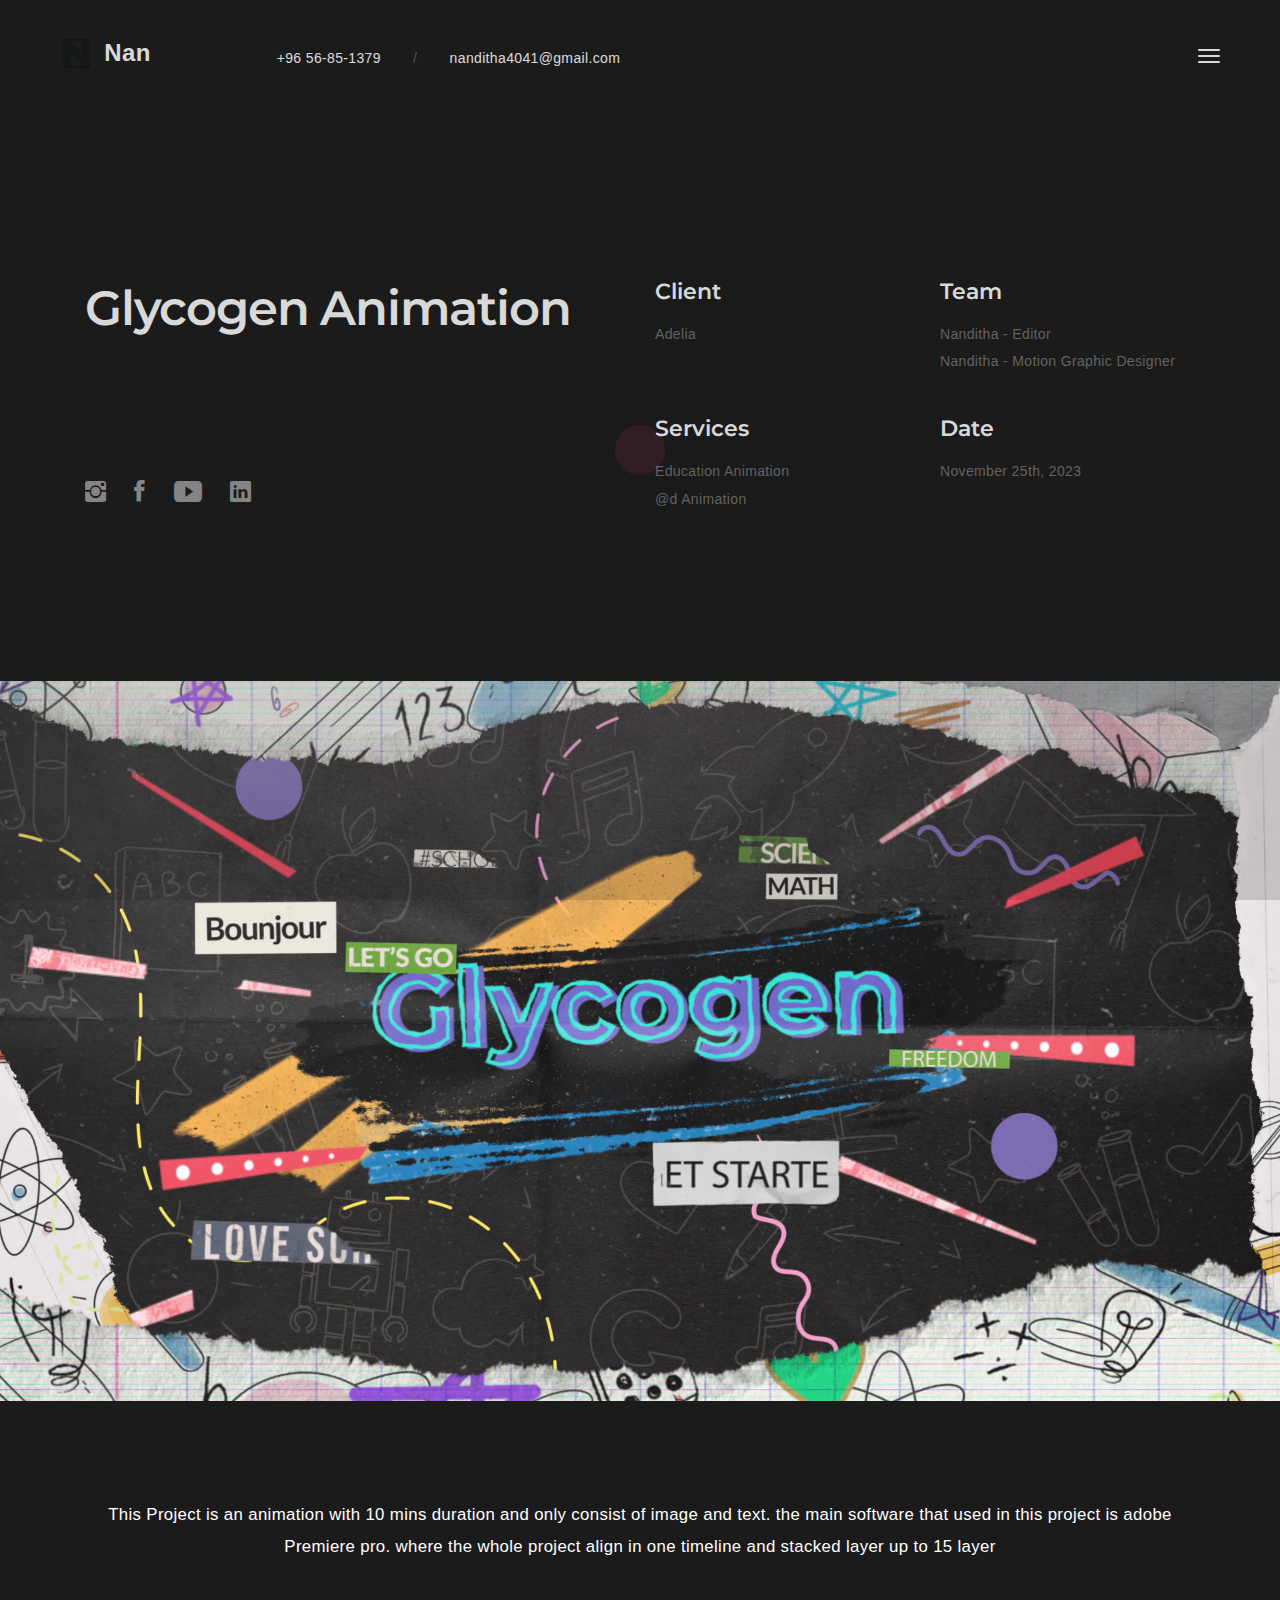
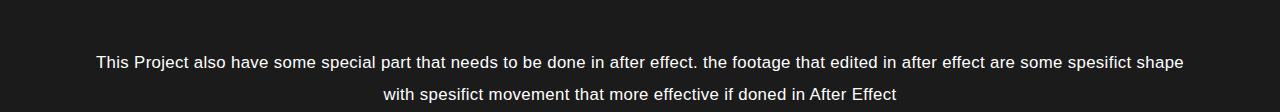
<file: Glycogen.html>
<!DOCTYPE HTML>
<html lang="en">
<head>
<meta charset="utf-8">
<meta name="viewport" content="width=device-width, initial-scale=1">
<meta name="description" content="">
<meta name="author" content="">

<!-- Favicons -->
<link rel="shortcut icon" href="favicon.png">
<link rel="apple-touch-icon" href="apple-touch-icon.png">
<link rel="apple-touch-icon" sizes="72x72" href="apple-touch-icon-72x72.png">
<link rel="apple-touch-icon" sizes="114x114" href="apple-touch-icon-114x114.png">

<title>Nan's Personal Website</title> 

<!-- Styles -->
<link href="https://fonts.googleapis.com/css?family=Montserrat:300,400,500,600,700&display=swap" rel="stylesheet">
<link href="https://fonts.googleapis.com/css?family=Libre+Baskerville:400i&display=swap" rel="stylesheet">
<link href="css/style.css" rel="stylesheet" media="screen">
</head>
<body>
  <div class="animsition">  
    <div class="loader"><div class="spinner"><div class="double-bounce1"></div><div class="double-bounce2"></div></div></div>

    <!-- Content CLick Capture-->

    <div class="click-capture"></div>

    <!-- Sidebar Menu-->

    <div class="menu"> 
      <span class="close-menu icon-cross2 right-boxed"></span>
      <ul class="menu-list right-boxed">
        <li  data-menuanchor="page1">
          <a  href="index.html#page1">Home</a>
        </li>
        <li  data-menuanchor="page2">
          <a href="index.html#page2">Specialization</a>
        </li>
        <li  data-menuanchor="page3">
          <a href="index.html#page3">Resume</a>
        </li>
        <li  data-menuanchor="page4">
          <a href="index.html#page4">About</a>
        </li>
        <li  data-menuanchor="page5">
          <a href="index.html#page5">Projects</a>
        </li>
        <li  data-menuanchor="page7">
          <a href="index.html#page7">Testimonials</a>
        </li>
        <li  data-menuanchor="page8">
          <a href="index.html#page8">Contact</a>
        </li>
      </ul>
      <div class="menu-footer right-boxed">
        <div class="social-list">
          <a href="" class="icon ion-social-twitter"></a>
          <a href="" class="icon ion-social-facebook"></a>
          <a href="" class="icon ion-social-googleplus"></a>
          <a href="" class="icon ion-social-linkedin"></a>
          <a href="" class="icon ion-social-dribbble-outline"></a>
        </div>
        <div class="copy">© Nan 2024. All Rights Reseverd</div>
      </div>
    </div>

    <!-- Navbar -->

    <header class="navbar boxed">
      <div class="navbar-bg"></div>
      <a class="brand" href="#">
        <img class="brand-img" alt="" src="images/brand.png">
        <div class="brand-info">
          <div class="brand-name">Nan</div>
        </div>
      </a>

      <button type="button" class="navbar-toggle" data-toggle="collapse" data-target="#navbar-collapse" aria-expanded="false">
        <span class="icon-bar"></span>
        <span class="icon-bar"></span>
        <span class="icon-bar"></span>
      </button>
      
      <div class="contacts d-none d-md-block">
        <div class="contact-item">
          +96 56-85-1379
        </div>
        <div class="contact-item spacer">
          /
        </div>
        <div class="contact-item">
          <a href="mailto:nanditha4041@gmail.com">nanditha4041@gmail.com</a>
        </div>
      </div>
    </header>

    <div class="content">
      <div class="container">
        <div class="row row-project">
          <div class="col-project-name col-md-6  mt-5 mb-5 mb-md-0">
            <h1>Glycogen Animation</h1>
            <div class="social-list social-list-detail">
              <a href="https://www.instagram.com/nanditha.nn/" class="icon ion-social-instagram"></a>
              <a href="https://web.facebook.com/nanditha.n.3" class="icon ion-social-facebook"></a>
              <a href="https://www.youtube.com/channel/UC-vciUAJy2_BLOok4n6LGxQ" class="icon ion-social-youtube"></a>
              <a href="https://www.linkedin.com/feed/?trk=guest_homepage-basic_google-one-tap-submit" class="icon ion-social-linkedin"></a>
            </div>
          </div>
          <div class="col-project-info col-md-6">
            <div class="row">
              <div class="col-md-6 mt-5">
                <h5>Client</h5>
                <p>Adelia</p>
              </div>
              <div class="col-md-6 mt-5">
                <h5>Team</h5>
                <p>Nanditha - Editor<br>
                   Nanditha - Motion Graphic Designer
                </p>
              </div>
              <div class="col-md-6 mt-5">
                <h5>Services</h5>
                <p>Education Animation<br>@d Animation</p>
              </div>
              <div class="col-md-6 mt-5">
                <h5>Date</h5>
                <p>November 25th, 2023</p>
              </div>
            </div>
          </div>
        </div>
      </div>
      <img alt="" class="image-holder wow fadeIn" src="images/bg/gly1.png">
      <div class="container">
        <p class="project-detail-text text-center">This Project is an animation with 10 mins duration and only consist of image and text. the main software that used in this project is adobe Premiere pro. where the whole project align in one timeline and stacked layer up to 15 layer </a>
        </p>
        <img alt="" class="image-holder wow fadeInLeft" src="images/bg/gly2.png">
        <img alt="" class="image-holder wow fadeInRight" src="images/bg/gly3.png">
        <p class="project-detail-text text-center">This Project also have some special part that needs to be done in after effect. the footage that edited in after effect are some spesifict shape with spesifict movement that more effective if doned in After Effect
        </p>
       </div>
      </div>
    </div>


<!-- jQuery -->

<script src="js/jquery.min.js"></script>
<script src="js/wow.min.js"></script>
<script src="js/jquery.magnific-popup.min.js"></script>
<script src="js/smoothscroll.js"></script>
<script src="js/animsition.js"></script>

<!-- Scripts -->
<script src="js/scripts.js"></script> 
</body>
</html>
</file>
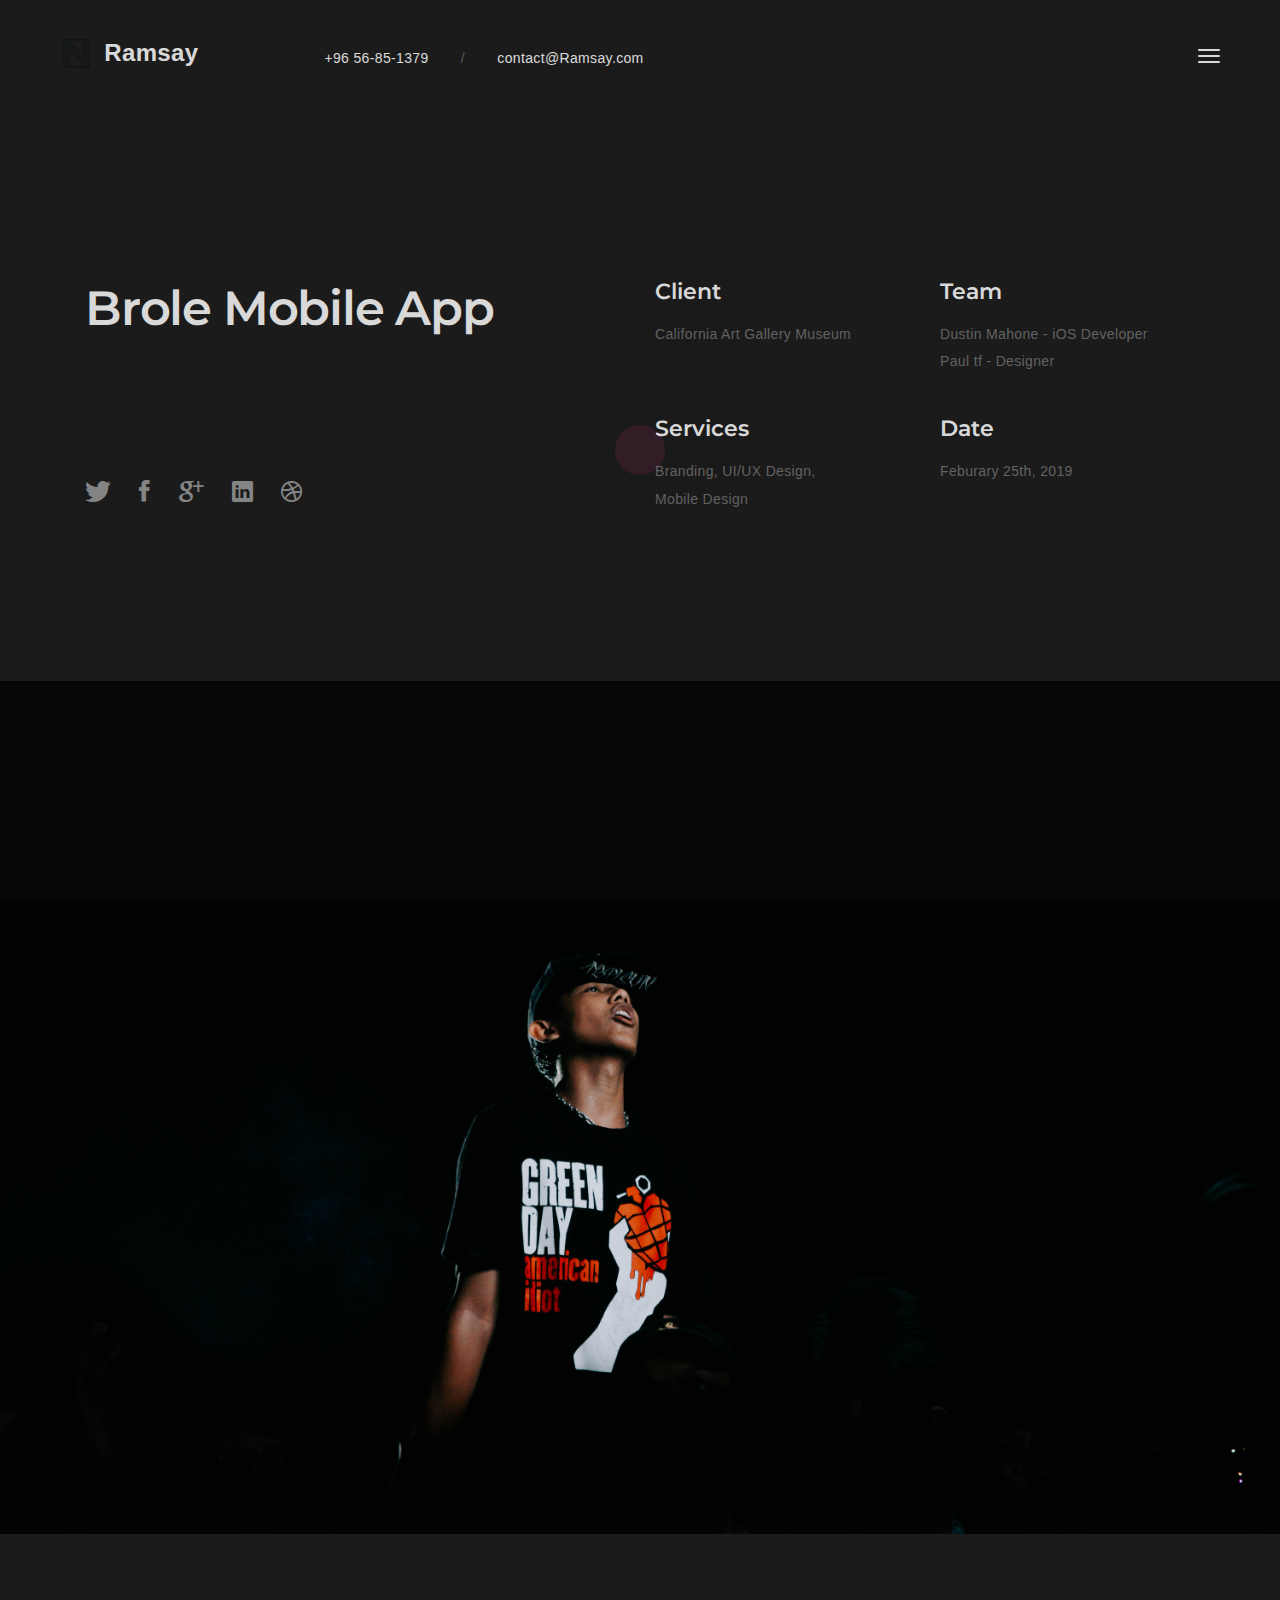
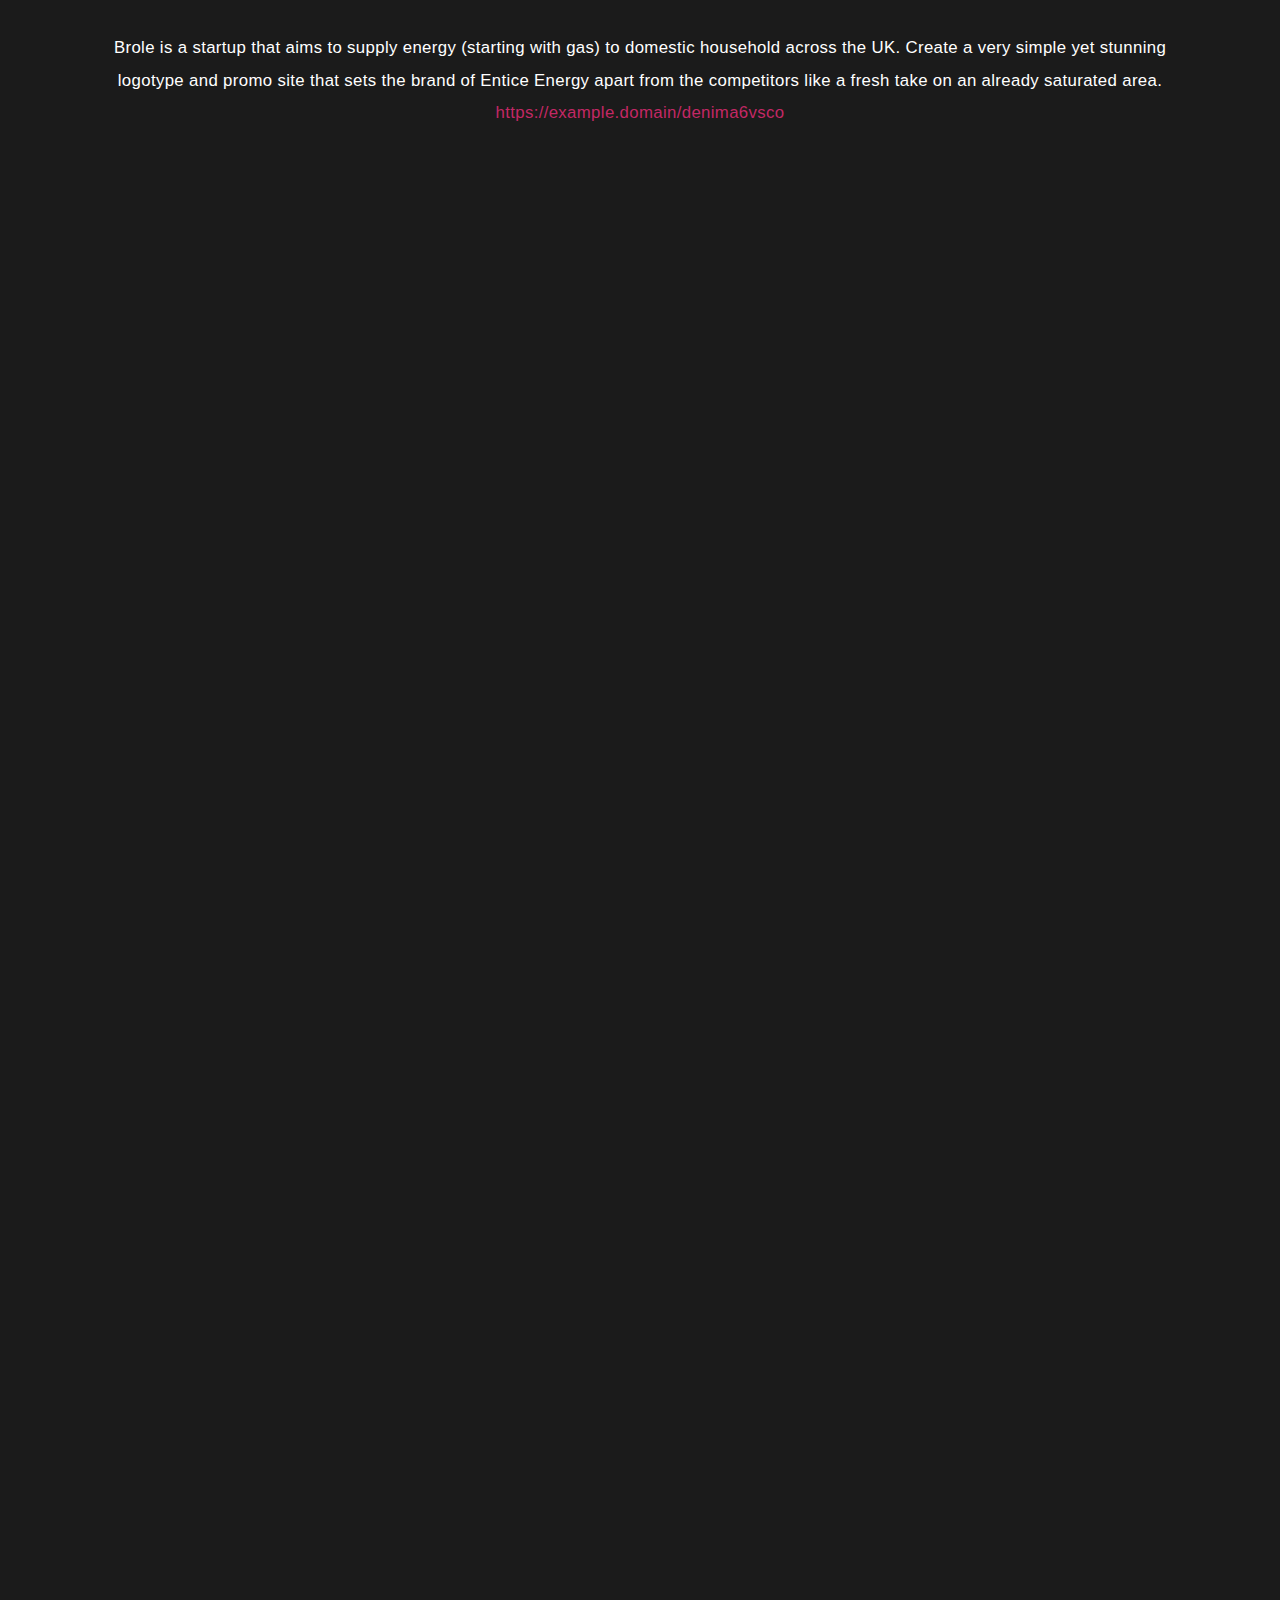
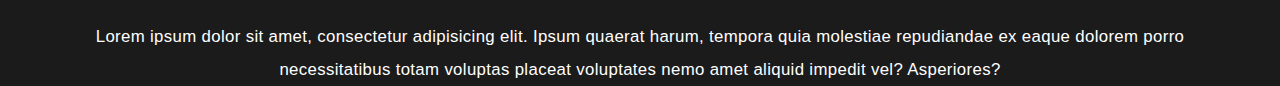
<file: Hunting.html>
<!DOCTYPE HTML>
<html lang="en">
<head>
<meta charset="utf-8">
<meta name="viewport" content="width=device-width, initial-scale=1">
<meta name="description" content="">
<meta name="author" content="">

<!-- Favicons -->
<link rel="shortcut icon" href="favicon.png">
<link rel="apple-touch-icon" href="apple-touch-icon.png">
<link rel="apple-touch-icon" sizes="72x72" href="apple-touch-icon-72x72.png">
<link rel="apple-touch-icon" sizes="114x114" href="apple-touch-icon-114x114.png">

<title>Ramsay - One page HTML Template</title> 

<!-- Styles -->
<link href="https://fonts.googleapis.com/css?family=Montserrat:300,400,500,600,700&display=swap" rel="stylesheet">
<link href="https://fonts.googleapis.com/css?family=Libre+Baskerville:400i&display=swap" rel="stylesheet">
<link href="css/style.css" rel="stylesheet" media="screen">
</head>
<body>
  <div class="animsition">  
    <div class="loader"><div class="spinner"><div class="double-bounce1"></div><div class="double-bounce2"></div></div></div>

    <!-- Content CLick Capture-->

    <div class="click-capture"></div>

    <!-- Sidebar Menu-->

    <div class="menu"> 
      <span class="close-menu icon-cross2 right-boxed"></span>
      <ul class="menu-list right-boxed">
        <li  data-menuanchor="page1">
          <a  href="index.html#page1">Home</a>
        </li>
        <li  data-menuanchor="page2">
          <a href="index.html#page2">Specialization</a>
        </li>
        <li  data-menuanchor="page3">
          <a href="index.html#page3">Resume</a>
        </li>
        <li  data-menuanchor="page4">
          <a href="index.html#page4">About</a>
        </li>
        <li  data-menuanchor="page5">
          <a href="index.html#page5">Projects</a>
        </li>
        <li  data-menuanchor="page7">
          <a href="index.html#page7">Testimonials</a>
        </li>
        <li  data-menuanchor="page8">
          <a href="index.html#page8">Contact</a>
        </li>
      </ul>
      <div class="menu-footer right-boxed">
        <div class="social-list">
          <a href="" class="icon ion-social-twitter"></a>
          <a href="" class="icon ion-social-facebook"></a>
          <a href="" class="icon ion-social-googleplus"></a>
          <a href="" class="icon ion-social-linkedin"></a>
          <a href="" class="icon ion-social-dribbble-outline"></a>
        </div>
        <div class="copy">© Ramsay 2019. All Rights Reseverd<br> Design by LoganCee</div>
      </div>
    </div>

    <!-- Navbar -->

    <header class="navbar boxed">
      <div class="navbar-bg"></div>
      <a class="brand" href="#">
        <img class="brand-img" alt="" src="images/brand.png">
        <div class="brand-info">
          <div class="brand-name">Ramsay</div>
        </div>
      </a>

      <button type="button" class="navbar-toggle" data-toggle="collapse" data-target="#navbar-collapse" aria-expanded="false">
        <span class="icon-bar"></span>
        <span class="icon-bar"></span>
        <span class="icon-bar"></span>
      </button>
      
      <div class="contacts d-none d-md-block">
        <div class="contact-item">
          +96 56-85-1379
        </div>
        <div class="contact-item spacer">
          /
        </div>
        <div class="contact-item">
          <a href="mailto:contact@Ramsay.com">contact@Ramsay.com</a>
        </div>
      </div>
    </header>

    <div class="content">
      <div class="container">
        <div class="row row-project">
          <div class="col-project-name col-md-6  mt-5 mb-5 mb-md-0">
            <h1>Brole Mobile App</h1>
            <div class="social-list social-list-detail">
              <a href="" class="icon ion-social-twitter"></a>
              <a href="" class="icon ion-social-facebook"></a>
              <a href="" class="icon ion-social-googleplus"></a>
              <a href="" class="icon ion-social-linkedin"></a>
              <a href="" class="icon ion-social-dribbble-outline"></a>
            </div>
          </div>
          <div class="col-project-info col-md-6">
            <div class="row">
              <div class="col-md-6 mt-5">
                <h5>Client</h5>
                <p>California Art Gallery Museum</p>
              </div>
              <div class="col-md-6 mt-5">
                <h5>Team</h5>
                <p>Dustin Mahone - iOS Developer<br>
                   Paul tf - Designer
                </p>
              </div>
              <div class="col-md-6 mt-5">
                <h5>Services</h5>
                <p>Branding, UI/UX Design,<br>Mobile Design</p>
              </div>
              <div class="col-md-6 mt-5">
                <h5>Date</h5>
                <p>Feburary 25th, 2019</p>
              </div>
            </div>
          </div>
        </div>
      </div>
      <img alt="" class="image-holder wow fadeIn" src="images/bg/project3.jpg">
      <div class="container">
        <p class="project-detail-text text-center">Brole is a startup that aims to supply energy (starting with gas) to domestic household across the UK. Create a very simple yet stunning logotype and promo site that sets the brand of Entice Energy apart from the competitors like a fresh take on an already saturated area. <a href="https://example.domain/denima6vsco" target="_blank" class="underline">https://example.domain/denima6vsco</a>
        </p>
        <img alt="" class="image-holder wow fadeInLeft" src="images/bg/project3-1.jpg">
        <img alt="" class="image-holder wow fadeInRight" src="images/bg/project3-2.jpg">
        <p class="project-detail-text text-center">Lorem ipsum dolor sit amet, consectetur adipisicing elit. Ipsum quaerat harum, tempora quia molestiae repudiandae ex eaque dolorem porro necessitatibus totam voluptas placeat voluptates nemo amet aliquid impedit vel? Asperiores?
        </p>
       </div>
      </div>
    </div>


<!-- jQuery -->

<script src="js/jquery.min.js"></script>
<script src="js/wow.min.js"></script>
<script src="js/jquery.magnific-popup.min.js"></script>
<script src="js/smoothscroll.js"></script>
<script src="js/animsition.js"></script>

<!-- Scripts -->
<script src="js/scripts.js"></script> 
</body>
</html>
</file>
<file: css/style.css>
/* ------------------------------------------------------------------------------

  Template Name: Ramsay
  Description: Ramsay - Creative Personal Onepage HTML Template
  Author: Paul_tf
  Author URI: http://themeforest.net/user/paul_tf
  Version: 1.0
  
  1.  Global

      1.1 General
      1.2 Typography
      1.3 Fields
      1.4 Buttons
      1.5 Icons
      1.6 Loader
      1.7 Helpers

  2.  Navbar 

      2.1 Navbar elements
      2.2 Sidebar Menu
      
  3.  Homepage

      3.1 Sections
      3.2 Section Specialization
      3.3 Section Resume
      3.4 Section About
      3.5 Section Projects
      3.6 Section Partners
      3.7 Section Testimonials

  4. Project Detail

  5. Responsive styles

      5.1 Min width 576px
      5.2 Min width 768px
      5.3 Min width 992px
      5.4 Min height 500px
      5.5 Min height 600px
      5.6 Min height 700px



/*-------------------------------------------------------------------------------
 1. Global
-------------------------------------------------------------------------------*/



/* 1.1 General */



@import url('bootstrap.min.css');
@import url('bootstrap-grid.min.css');
@import url('animate.css');
@import url('ionicons.min.css');
@import url('linearicons.css');
@import url('animsition.css');
@import url('magnific-popup.css');
@import url('jquery.pagepiling.css');
@import url('owl.carousel.css');


html{
  font-size: 12px;
  -webkit-font-smoothing: antialiased;
}

body{
  font-family: 'Poppins', sans-serif;
  font-size: 1rem;
  font-weight: 400;
  letter-spacing: 0.025em;
  line-height: 1.9428;
  color: #717171;
  background: #1b1b1b;
  -webkit-overflow-scrolling:touch;
}

::-webkit-scrollbar{
  width: 8px;
  height: 8px;
}

::-webkit-scrollbar-thumb {
  cursor: pointer;
  background: #c32865;
}

::selection{
  background-color:#c32865;
  color:#fff;
}

-webkit-::selection{
    background-color:#c32865;
    color:#fff;
}

::-moz-selection{
    background-color:#c32865;
    color:#fff;
}



/* 1.2 Typography */



h1,
.h1{ 
  font-family: 'Montserrat', sans-serif;
  font-weight: 700;
  font-size: 3.428rem;
  line-height: 1.2;
  font-weight: 600;
  color: #fff;
  letter-spacing: -0.025em;
  margin:0.5em 0;
}

h2,
.h2{ 
  font-family: 'Montserrat', sans-serif;
  font-weight: 600;
  font-size: 3.371rem;
  line-height: 1.166;
  color: #fff;
  letter-spacing: 0;
  margin:2.6rem 0;
}

h3,
.h3{
  font-family: 'Montserrat', sans-serif;
  font-weight: 600;
  font-size: 2.142rem;
  line-height: 1.2;
  letter-spacing: -0.05em;
  color: #fff;
  margin:2.6rem 0;
}

h4,
.h4{
  font-family: 'Montserrat', sans-serif;
  font-weight: 600;
  font-size: 1.714rem;
  line-height: 1.25;
  letter-spacing: 0.025em;
  color: #fff;
  margin:2.6rem 0;
}

h5,
.h5{
  font-family: 'Montserrat', sans-serif;
  font-weight: 600;
  font-size: 1.571rem;
  line-height: 1.1;
  letter-spacing:0;
  color: #fff;
  margin:2.6rem 0;
}

h6,
.h6{
  font-family: 'Montserrat', sans-serif;
  font-weight: 600;
  font-size: 1.285rem;
  line-height: 1.3333;
  letter-spacing:0;
  color: #fff;
  margin:2.6rem 0;
}

h1 a,
.h1 a,
h2 a,
.h2 a,
h3 a,
.h3 a,
h4 a,
.h4 a,
h5 a,
.h5 a,
h6 a,
.h6 a{
  color:inherit;
}

h1 a:hover,
.h1 a:hover,
h2 a:hover,
.h2 a:hover,
h3 a:hover,
.h3 a:hover,
h4 a:hover,
.h4 a:hover,
h5 a:hover,
.h5 a:hover,
h6 a:hover,
.h6 a:hover{
  text-decoration: none;
}


strong{
  font-weight: 600;
}

p,
blockquote{
  margin-bottom: 2.6rem;
}

blockquote{
  font-size: 1.714rem;
  letter-spacing: 0.025em;
  line-height: 1.5;
  padding: 0;
  width: 80%;
  padding-left: 6.8rem;
  border-left: 0.3rem solid #c32865;
  margin-top: 5rem;
  color:#fff;
}

cite{
  display: block;
  color: #fff;
  font-weight: 600;
  letter-spacing: 0;
  font-style: normal;
}

a {
  color:#c32865;
  -webkit-transition: color .3s ease-out;
       -o-transition: color .3s ease-out;
          transition: color .3s ease-out;
}

a:hover {
  color:#c32865;
  outline: none;
}


a:focus{
  text-decoration: none;
}


/* 1.3 Fields */



input[type='text'],
input[type='address'],
input[type='url'],
input[type='password'],
input[type='email'],
input[type="search"],
input[type="tel"],
textarea{
  display: inline-block;
  width:100%;
  font-size: 1rem;
  border-radius: 0.75em;
  color: #fff;
  background-color:#2f2f2f;
  border:0;
  border-radius: 0;
  padding: 0.7rem 1rem 0.7rem;
  -webkit-box-shadow: 0 0 25px rgba(0,0,0,0.5);
          box-shadow: 0 0 25px rgba(0,0,0,0.5);
          -webkit-appearance: none;
  -webkit-transition: all .15s;
       -o-transition: all .15s;
          transition: all .15s;
}

textarea{
  padding-top: 0.8rem;
  height: 15rem;
  resize:none;
  -webkit-transition: all .3s;
       -o-transition: all .3s;
          transition: all .3s;
}

input[type='text']:focus,
input[type='address']:focus,
input[type='url']:focus,
input[type='password']:focus,
input[type='email']:focus,
input[type="search"]:focus,
input[type="tel"]:focus,
textarea:focus{
  border-color: #c32865;
  outline: 0;
  color: #fff;
}


input::-moz-placeholder {
  color: #999999;
  opacity: 1;
}

input:-ms-input-placeholder {
  color: #999;
}

input::-webkit-input-placeholder {
  color: #999;
}

textarea::-moz-placeholder{
  color: #999;
  opacity: 1;
}

textarea:-ms-input-placeholder {
  color: #999;
}

textarea::-webkit-input-placeholder {
  color: #999;
}

.form-group{
  margin-bottom: 30px;
}

label.error{
  color: #fff;
  margin:0.8rem 0 0;
}



/* 1.4 Buttons */



.btn{
  color:#fff;
  letter-spacing: 0.025em;
  font-size: 1rem;
  display: inline-block;
  border:0;
  border-radius: 0;
  padding: 1.1em 2.28em 1em;
  background-color: #c32865;
  text-decoration: none;
  -webkit-transition: all .3s ease-out!important;
          transition: all .3s ease-out!important;
}

.btn:hover,
.btn:focus{
  background-color:#f5468b;
  color: #fff;
  -webkit-box-shadow:none;
  box-shadow: none;
  outline: none!important;
}



/* 1.5 Icons */



.icon{
  display: inline-block;
}

.ion-ios-play{
  position:relative;
  width: 5rem;
  height: 5rem;
  padding-left: 0.2rem;
  line-height: 5rem;
  text-align:center;
  border:1px solid #fff;
  border-radius: 50%;
  font-size: 1.5rem;
  margin-right:1.5rem;
  margin-top: 4rem;
  color: #fff;
  transition: all .3s ease-out;
}

.ion-ios-play:hover{
  color: #c32865;
  border: 1px solid #c32865;
}

.ion-ios-play:after {
  content: '';
  position: absolute;
  right: 100%;
  top:50%;
  height: 1px;
  width: 99999rem;
  background: #fff;
  margin-right: 2rem;
}



/* 1.6 Preloader */



.animsition{
  position:absolute;
  z-index: 1000;
  left: 0;
  width: 100%;
  top:0;
  height: 100%;
}

.loader{
  position: fixed;
  overflow: hidden;
  z-index: 1000;
  left: 0;
  top: 0;
  width: 100%;
  height: 100%;
  background:#1b1b1b;
  color:#4b4b4b;
  text-align: center;
}

.spinner {
  position: absolute;
  top: 50%;
  left: 50%;
  width: 50px;
  height: 50px;
  -webkit-transform: translate(-50%, -50%);
  -moz-transform: translate(-50%, -50%);
  -ms-transform: translate(-50%, -50%);
  -o-transform: translate(-50%, -50%);
  transform: translate(-50%, -50%);
}

.double-bounce1, .double-bounce2 {
  width: 100%;
  height: 100%;
  border-radius: 50%;
  background-color: #c32865;
  opacity: 0.6;
  position: absolute;
  top: 0;
  left: 0;
  -webkit-animation: sk-bounce 2.0s infinite ease-in-out;
  animation: sk-bounce 2.0s infinite ease-in-out;
}

.double-bounce2 {
  -webkit-animation-delay: -1.0s;
  animation-delay: -1.0s;
}

@-webkit-keyframes sk-bounce {
  0%, 100% { -webkit-transform: scale(0.0) }
  50% { -webkit-transform: scale(1.0) }
}

@keyframes sk-bounce {
  0%, 100% { 
    transform: scale(0.0);
    -webkit-transform: scale(0.0);
  } 50% { 
    transform: scale(1.0);
    -webkit-transform: scale(1.0);
  }
}



/* 1.7 Helpers */





.text-muted{
  color: #999!important;
}

.text-white{
  color: #fff;
}

.text-primary{
  color:#c32865!important;
}

.masked{
  position: relative;
}

.masked:before,
.masked-03:before{
  content:'';
  position: absolute;
  left: 0;
  top:0;
  width: 100%;
  height: 100%;
  background: #000;
  opacity: 0.1;
}

.masked-03:before{
  opacity: 0.3;
}



/*-------------------------------------------------------------------------------
  2. Navbar
-------------------------------------------------------------------------------*/



.navbar{ 
  position: absolute;
  display:block;
  z-index: 101;
  left:0;
  top:0;
  width:100%;
  padding-top: 2rem;
  padding-bottom: 2rem;
  color: #fff;
  margin:0;
  border-radius: 0;
  
}

.navbar-bg{
  content: '';
  position: absolute;
  left: 0;
  right: 0;
  top: -1px;
  width: 100%;
  height: 0;
  background: #272727;
  z-index: -1;
  box-shadow: none;
  -webkit-transition: all 0.3s cubic-bezier(0.37, 0.31, 0.2, 0.85);
  -o-transition: all 0.3s cubic-bezier(0.37, 0.31, 0.2, 0.85);
  transition: all 0.3s cubic-bezier(0.37, 0.31, 0.2, 0.85);
}

.navbar-fixed{
  position: fixed;
}

.navbar-fixed .navbar-bg{
  height: 100%;
  
  box-shadow: 0 0 35px rgba(0,0,0,0.2);
}

.navbar .brand{
  float: left;
  -webkit-transition: none;
  -o-transition: none;
  transition: none;
}



/* 2.1 Navbar elements */



.brand{
  line-height: 1.6;
  color: #fff;
  display: inline-block;
}

a.brand:hover,
a.brand:focus{
  text-decoration: none;
  color: #fff;
}

.brand img{
  display: inline-block;
  vertical-align:middle;
  margin-right: 0.65rem;
}

.brand-info{
  display: inline-block;
  vertical-align: middle;
}

.brand-name{
  font-weight: 600;
  font-size: 1.714rem;
  line-height: 1;
}

.brand-text{
  font-size: 0.857rem;
  font-weight: 300;
  margin-top: -0.3rem; 
}

.navbar-toggle{
  float: right;
  display: block;
  margin: 0;
  padding: 0;
  border-radius: 0;
  background: none;
  border: 0;
  margin-top:0.8rem;
}

.navbar-toggle:focus{
  outline:none;
}

.navbar-toggle .icon-bar{
  background-color: #fff;
  -webkit-transition: all 0.3s ease;
  -o-transition: all 0.3s ease;
  transition: all 0.3s ease;
  display: block;
  width: 22px;
  height: 2px;
  border-radius: 1px;
}

.navbar-toggle .icon-bar+.icon-bar {
    margin-top: 4px;
}

.navbar-toggle:hover .icon-bar{
  background-color:  #c32865;
}

.navbar .social-list{
  float: right;
  margin-right: 10%;
}

.social-list{
  overflow:hidden;
}

.social-list-bottom{
  display: none;
  position: absolute;
  z-index: 10;
  right:0;
  bottom:2.4rem;
  color: #000;
}


.social-list a{
  float: left;
  font-size: 1.428rem;
  line-height: 1;
  color:#fff;
  margin-left: 2rem;
}

.social-list a:first-child{
  margin-left: 0;
}

.social-list a:hover{
  color:#c32865;
  text-decoration: none;
}

.navbar-spacer{
  float: right;
  margin:-1rem 4.5rem 0;
  width: 1px;
  height: 3.3rem;
  background-color: #3c3c3c;
}

.navbar-address{
  float: right;
  font-weight: 600;
  text-transform: uppercase;
}

.contacts{
  float: left;
  margin-left: 9rem;
  margin-top:0.5rem;
}

.contacts .contact-item{
  display: inline-block;
  color: #fff;
  margin-right:2rem;
}

.contacts .contact-item a{
  color: #fff;
}


.contacts .contact-item.spacer{
  opacity: 0.3;
}

.contact-address{
  margin-top:5rem;
}

#success,
#error{
  display:none;
}

.form-group-message{
  display:none;
}

/* 2.2 Sidebar menu */



.click-capture{
  position: fixed;
  top: 0;
  left: 0;
  width: 100%;
  height: 100%;
  visibility: hidden;
  z-index: 99;
  opacity: 0;
  background: rgba(0,0,0,.3);
  transition: opacity .5s;
}

.menu{
  position: fixed;
  top:0;
  bottom:0;
  right: 0;
  width: 100%;
  z-index: 102;
  background-color: #1b1b1b;
  -webkit-transform: translateX(100%);
  -ms-transform: translateX(100%);
  -o-transform: translateX(100%);
  transform: translateX(100%);
  -webkit-transition: all 0.6s ease;
  -o-transition: all 0.6s ease;
  transition: all 0.6s ease;
}

.close-menu{
  position: absolute;
  z-index: 2;
  top: 2.3rem;
  font-size: 1.6rem;
  line-height: 1;
  color: #fff;
  cursor: pointer;
  margin-top:0.8rem;
  -webkit-transition: all 0.3s ease;
  -o-transition: all 0.3s ease;
  transition: all 0.3s ease;
}

.close-menu:hover{
  color: #c32865;
}

.menu-list{
  opacity: 0;
  position: absolute;
  left: 0;
  top:5rem;
  bottom:10.5rem;
  padding-left: 15%;
  overflow-x:hidden;
  overflow-y:auto;
  -webkit-overflow-scrolling:touch;
  overflow-scrolling:touch;
  font-weight: 600;
  letter-spacing: -0.025rem;
  list-style: none;
  margin:0;
  -webkit-transform: translateY(3rem);
  -ms-transform: translateY(3rem);
  -o-transform: translateY(3rem);
  transform: translateY(3rem);
  -webkit-transition: transform 0.5s 0.6s ease, opacity 0.5s 0.6s ease;
  -o-transition: transform 0.5s 0.6s ease, opacity 0.5s 0.6s ease;
  transition: transform 0.5s 0.6s ease, opacity 0.5s 0.6s ease;
}

.menu-list li a{
  color: #636363;
}

.menu-list .active > a,
.menu-list li a:hover{
  text-decoration: none;
  color: #fff;
}

.menu-list > li{
  font-size: 1.65rem;
  line-height: 1;
}

.menu-list > li{
  margin-top: 2.7rem;
}

.menu-list > li:first-child{
  margin-top: 0;
}


.menu-list ul{
  display: none;
  list-style: none;
  padding:0;
  margin: 0;
}

.menu-list ul li{
  font-size: 1.142rem;
  margin-top: 1.142rem;
}

.menu-list ul li:first-child{
  margin-top:2.4rem;
}

.menu-footer{
  position: absolute;
  left: 15%;
  bottom: 4rem;
}

.menu-footer .social-list{
  opacity: 0;
  -webkit-transform: translateY(3rem);
  -ms-transform: translateY(3rem);
  -o-transform: translateY(3rem);
  transform: translateY(3rem);
  -webkit-transition: all 0.5s 0.7s ease;
  -o-transition: all 0.5s 0.7s ease;
  transition: all 0.5s 0.7s ease;
}

.menu-footer .social-list a{
  color: #7e7e7e;
  margin:0;
  margin-right:2.7rem;
}

.menu-footer .social-list a:last-child{
  margin-right: 0;
}

.menu-footer .social-list a:hover{
  color:#c32865;
}

.menu-footer .copy{
  opacity: 0;
  display: none;
  margin-top: 3.2rem;
  color: #fff;
  line-height: 1.71rem;
  -webkit-transform: translateY(2rem);
  -ms-transform: translateY(2rem);
  -o-transform: translateY(2rem);
  transform: translateY(2rem);
  -webkit-transition: all 0.5s 0.9s ease;
  -o-transition: all 0.5s 0.9s ease;
  transition: all 0.5s 0.9s ease;
}

.menu-is-opened .click-capture{
  visibility: visible;
  opacity: 1;
}

.menu-is-opened .menu{
  -webkit-transform: translateX(0);
  -ms-transform: translateX(0);
  -o-transform: translateX(0);
  transform: translateX(0);
  box-shadow: 0 0 25px rgba(0,0,0,0.07);
}

.menu-is-opened .menu .menu-lang,
.menu-is-opened .menu-list,
.menu-is-opened .menu .menu-footer .social-list,
.menu-is-opened .menu .menu-footer .copy{
  -webkit-transform: translate(0);
  -ms-transform: translate(0);
  -o-transform: translate(0);
  transform: translate(0);
  opacity: 1;
}

.menu-is-closed .menu .menu-lang,
.menu-is-closed .menu .menu-list,
.menu-is-closed .menu .menu-footer .social-list,
.menu-is-closed .menu .menu-footer .copy{
  opacity: 0;
  -webkit-transition-delay: 0s;
  -o-transition-delay:0s;
  transition-delay: 0s;
}




/*-------------------------------------------------------------------------------
  3. Homepage
-------------------------------------------------------------------------------*/



.boxed{
  padding-left: 1.7rem;
  padding-right: 1.7rem;
}


.left-boxed{
  left: 1.7rem;
}

.right-boxed{
  right:1.7rem!important;
}

.copy-bottom{
  display: none;
  position: absolute;
  z-index: 10;
  left:0;
  bottom:2.4rem;
  color: #000;
}

.copy-bottom.white{
  color: #fff;
}

#pp-nav{
  z-index: 100;
  width: 2.1428rem;
  margin-top:0!important;
  -webkit-transform: translateY(-50%);
  -ms-transform: translateY(-50%);
  -o-transform: translateY(-50%);
  transform: translateY(-50%);
}

#pp-nav.right{
  right:0;
}

#pp-nav .pp-nav-up,
#pp-nav .pp-nav-down{
  display: none;
  font-size: 1.3428rem;
  cursor: pointer;
  color: #000;
  text-align: center;
  -webkit-transition: all 0.3s ease;
  -o-transition: all 0.3s ease;
  transition: all 0.3s ease;
}

#pp-nav .pp-nav-up{
  margin-bottom: 3.5rem;
}

#pp-nav .pp-nav-down{
  margin-top: 3.5rem;
}

#pp-nav li, .pp-slidesNav li{
  margin:1.928rem auto;
  width: 10px;
  height: 10px;
}

#pp-nav span, .pp-slidesNav span{
  left: 0;
  top: 0;
  cursor: pointer;
  width: 8px;
  height: 8px;
  background: #000;
  border: 0;
  -webkit-transition: all 0.3s ease;
  -o-transition: all 0.3s ease;
  transition: all 0.3s ease;

}

#pp-nav .pp-nav-up:hover,
#pp-nav .pp-nav-down:hover,
#pp-nav.white .pp-nav-up:hover,
#pp-nav.white .pp-nav-down:hover{
  color: #c32865;
}

#pp-nav.white .pp-nav-up,
#pp-nav.white .pp-nav-down{
  color: #fff;
}

#pp-nav.white span, .pp-slidesNav span{
  background: #fff;
}

#pp-nav li .active span, .pp-slidesNav .active span,
#pp-nav span:hover, .pp-slidesNav span:hover{
  opacity: 1;
}

#pp-nav li .active span, .pp-slidesNav .active span{
  opacity: 1;
  background: #c32865;
  transform:scale(1.6);
}



/* 3.1 Sections */



.pagepiling .section{
  background: #1b1b1b;
  padding-top: 10.3rem;
  padding-bottom: 6rem;
}

.pagepiling .pp-scrollable{
  padding: 0;
  overflow-x:hidden;
}

.pp-scrollable .vertical-centred{
  padding-top: 10.3rem;
  padding-bottom: 6rem;
}

.pp-scrollable .vertical-centred.v2{
  padding-top:6rem;
  padding-bottom: 9rem;
}

.scroll-wrap{
  position: relative;
  min-height: 100%;
}

.scrollable-content{
  white-space: nowrap;
  width: 100%;
  font-size: 0;
}

.scrollable-content:before{
  content: '';
  display: inline-block;
  height: 100vh;
  vertical-align: middle;
}

.vertical-centred{
  width: 100%;
  height: 100%;
  display: inline-block;
  vertical-align: middle;
  white-space: normal;
  font-size: 1rem;
}

.boxed-inner{
  position: relative;
  padding:0;
}

.section-bg{
  position: absolute;
  left: 0;
  top:0;
  width: 100%;
  height: 100%;
  background-size: cover;
  background-position: center;
}

.vertical-title{
  position: absolute;
  text-align: center;
  font-weight: 600;
  opacity: 0.05;
  font-size:9rem;
  top: 50%;
  left:8rem;
  transform: translateY(-50%);
}

.vertical-title span{
  position: absolute;
  top: 50%;
  left: 50%;
  transform: translate(-50%, -50%) rotate(-90deg);
  opacity: 0;
  overflow: hidden;
  transition: all 0.5s 0.6s;
  white-space: nowrap;
  letter-spacing: 2.5rem;
}

.section.active .vertical-title span{
  letter-spacing: 0;
  opacity: 1;
}

/*.section .intro{
  opacity: 0;
  transform:scale(1.05);
  -webkit-transition: all 0.35s 0.6s ease;
  -o-transition:all 0.35s 0.6s ease;
  transition: all 0.35s 0.6s ease;
}

.section.active .intro{
  opacity: 1;
  transform: scale(1) translate(0);
}*/


.fadeY{
  opacity: 0;
  transition:all 0.5s 1.5s ease;
  -webkit-transform: translateY(-2rem);
  -ms-transform: translateX(-2rem);
  -o-transform: translateY(-2rem);
  transform: translateY(-2rem);
}


.fadeY-1{
  transition:all 1s 0.5s;
}

.fadeY-2{
  transition:all 1s 1s;
}

.fadeY-3{
  transition:all 1s 1.5s;
}

.section.active .fadeY{
  opacity: 1;
  transform: translate(0);
}

.section .intro .project-title{
  opacity: 0;
  transition: all 0.5s;
  transform:translateY(2rem);
  transition-delay: 0.2s;
}

.section .intro .project-row:nth-child(2) .project-title{
  transition-delay: 0.4s;
}

.section .intro .project-row:nth-child(3) .project-title{
  transition-delay: 0.6s;
}

.section .intro .project-row:nth-child(4) .project-title{
  transition-delay: 0.8s;
}

.section.active .intro .project-title{
  transform:none;
  opacity: 1;
  transform:translateY(0);
}

.subtitle-top{
  line-height: 1.714;
  margin-top:0;
  margin-bottom: 2.8rem;
  letter-spacing: 0.1em;
}

.title{
  letter-spacing: -0.025em;
  line-height: 1.33333;
  margin:0 0 3rem;
}

.display-1{
  font-size: 4.28rem;
  line-height: 1;
  letter-spacing: -0.05em;
  margin:0;
}

.display-2{
  font-size: 6.54rem;
  font-weight: 600;
  line-height: 1;
  letter-spacing: -0.05em;
  margin: 0;
}


.popup-youtube{
  display:inline-block;
  color:#fff;
  font-size: 1.26rem;
}

.popup-youtube:hover{
  text-decoration: none;
}



/* 3.2 Section Specialization */



.icon-specialization{
  font-size:5rem;
  color:#c32865;
}

.row-specialization{
  margin:0 -2rem;
}

.col-specialization{
  padding:0 2rem;
}



/* 3.3 Section Resume */



.section-3 .vertical-centred{
  padding-top:6rem;
}
.resume-title{
  position: relative;
  color: #fff;
  margin:0 0 2rem;
}

.resume-header{
  position:relative;
  z-index: 2;
  top:5rem;
  padding:0 3.6rem;
  transition: all 0.5s;
}

.resume-row{
  position: relative;
  padding-bottom: 2.2rem;
  margin-bottom: 2.2rem;
  border-bottom: 1px solid #fff;
  transition:all 0.5s;
}

.resume-row:last-child{
  padding-bottom: 0;
  margin-bottom: 0;
  border:0;
}

.col-resume{
  position:relative;
  top:0;
  padding:2.2rem 3.6rem 3.6rem;
  background: rgba(255,255,255,0.1);
  transition:background 0.5s, top 0.5s;
}

.col-resume:hover{
  background: #c32865;
}

.resume-type{
  font-family: 'Montserrat', sans-serif;
  text-transform: uppercase;
  letter-spacing: 0.2rem;
  font-weight: 500;
  position: relative;
  font-size:1.125rem;
  margin-bottom: 1.2rem;
  transition: all 0.5s;
}

.resume-study{
  margin-bottom: 1rem;
}

.resume-date{
  font-size: 0.9rem;
  margin-bottom: 2rem;
}

.resume-text{
 margin-top:1.2rem;
 margin-bottom: 0;
}

.resume-text.last{
  margin-bottom: 0;
}



/* 3.4 Section About */



.experience-box{
  display:inline-block;
  font-weight: 300;
  position: relative;
  white-space:nowrap;
  padding:3.75rem;
  border:1px solid #fff;
}

.experience-border{
    position: absolute;
    display: inline-block;
    vertical-align: middle;
    width: 20.15rem;
    height: 41.15rem;
    border: 0.657rem solid #ffeb00;
    left: 5rem;
    top: -2rem;
}

.experience-content{
  display: inline-block;
  vertical-align: middle;
  position: relative;

}

.experience-number{
  font-family: 'Montserrat', sans-serif;
  font-size:23.142rem;
  line-height: 1;
  font-weight:400;
  color: #fff;
}

.experience-info{
  position:relative;
  font-size: 1.25rem;
  line-height: 1.481;
  color: #fff;
  text-align: right;
}

@media (min-width: 576px){
  .experience-info{
    margin-top:-1px;
  }
}

.experience-info div{
  display:inline-block;
  position:relative;
}

.experience-info div:after{
  position:absolute;
  right:100%;
  content:'';
  width:5rem;
  bottom: 0.8rem;
  height:1px;
  background: #fff;
}

.progress-bars{
  margin-top:3rem;
}

.progress{
  height: 2.9rem;
  margin-bottom: 2rem;
  border-radius:0;
  background:  #222222;
}

.progress:last-child{
  margin-bottom: 0;
}

.progress-bar-wrp{
  width: 0;
  overflow: hidden;
  transition:all 0.5s;
  height: 100%;
}

.progress:nth-child(2) .progress-bar-wrp{
  transition-delay:0.2s;
}

.progress:nth-child(4) .progress-bar-wrp{
  transition-delay:0.5s;
}

.progress:nth-child(6) .progress-bar-wrp{
  transition-delay:0.8s;
}

.section.active .progress-bar-wrp,
.pp-easing .progress-bar-wrp{
  width: 100%;
}

.progress-bar{
  background-color:#c32865;
  height: 100%;
}

.progress-bars .number{
  color:#fff;
  margin-bottom: 1rem;
}



/* 3.5 Section Projects*/



.bg-changer{
  position: absolute;
  left: 0;
  width: 100%;
  height: 100%;
  overflow:hidden;
}

.bg-changer .section-bg{
  opacity: 0;
  will-change: opacity, transform;
  -webkit-transform: scale(1);
  -ms-transform: scale(1);
  -o-transform: scale(1);
  transform: scale(1);
  -webkit-transition: opacity 0.5s 0.2s ease,  transform 5s 0.2s ease;
  -o-transition: opacity 0.5s 0.2s ease,  transform 5s 0.2s ease;
  transition: opacity 0.5s 0.2s ease, transform 5s 0.2s ease;
}

.section-bg.mask:after{
  content:'';
  width:100%;
  height:100%;
  position:absolute;
  background: rgba(0,0,0,0.4);
  transition: all 0.5s;
}

.section-bg.mask.hide:after{
  opacity: 0;
}


.bg-changer .active{
  opacity: 1;
  -webkit-transform: scale(1.05);
  -ms-transform:scale(1.05);
  -o-transform: scale(1.05);
  transform: scale(1.05);
}

.bg-changer .section-bg:first-child{
  opacity: 1;
}

.project-row{
  position: relative;
  margin-bottom: 3rem;
}

.view-all-projects,
.project-row,
.project-detail-row{
  padding-left:3rem;
}

.project-row:last-child{
  margin-bottom: 0;
}

.project-number{
  position: absolute;
  left: 0;
  top:1rem;
  font-size:1.25rem;
}

.project-row a,
.project-detail-row a{
  display:block;
  text-decoration: none;
  color:#fff;
  transition:opacity 0.3s;
}

.project-row a{
  opacity: 0.5;
}

.project-detail-row{
  position:relative;
}

.project-row a:after,
.project-row a.active:after,
.project-detail-row a:after{
  content:'';
  opacity:0;
  position: absolute;
  top:2.2rem;
  margin-left:-4rem;
  height: 1px;
  background: #fff;
  width:100000px;
  transition:opacity 0.3s;
}

.project-detail-row a:after{
  top:5.5vmin;
}

.project-row a:hover:after,
.project-row a.active:after,
.project-detail-row a:hover:after{
  opacity:1;
}

.project-row a.active{
  opacity: 1;
}

.project-title{
  font-size:3.68rem;
  font-weight: 400;
  margin:0;
}

.project-detail-row .project-title{
  font-size:9vmin;
}

.project-category{
  font-size: 1rem;
}

.view-all{
  position: relative;
  color: #fff;
  font-family: 'Montserrat', sans-serif;
  font-size:1.26rem;
  margin-top:2.3rem;
}

.view-all a{
  color:#fff;
  position: relative;
}

.view-all a:before{
  content: '';
  position: absolute;
  right: 100%;
  top: 50%;
  background: #fff;
  height: 1px;
  width: 1000000px;
  margin-right: 2rem;
}


.view-all a:hover{
  color:#c32865;
  text-decoration: none;
}

@media (min-width: 768px){

  .view-all-projects,
  .project-row,
  .project-detail-row{
    padding-left: 20%;
  }

  .project-title{
    font-size:4.68rem;
  }

  .project-row a:after,
  .project-row a.active:after,
  .project-detail-row{
    top:3rem;
  }

  .project-number{
    top:1.7rem;
  }
  
  .project-detail-row .project-number{
    top:3vmin;
  }
}


/* 3.6 Section Partners */



.row-partners{
  margin:0 -5rem 0;
}

.col-partner{
  padding:0 5rem;
  margin-top: 5rem;
  text-align: center;
  transition:all 0.7s;
  opacity: 0;
}

.section.active .col-partner{
  opacity: 1;
}

.section.active .col-partner:nth-child(1){
  transition-delay: 0.3s;
}

.section.active .col-partner:nth-child(2){
  transition-delay: 0.4s;
}

.section.active .col-partner:nth-child(3){
  transition-delay: 0.5s;
}

.section.active .col-partner:nth-child(4){
  transition-delay: 0.6s;
}

.section.active .col-partner:nth-child(5){
  transition-delay: 0.7s;
}

.section.active .col-partner:nth-child(6){
  transition-delay: 0.8s;
}

.section.active .col-partner:nth-child(7){
  transition-delay: 0.9s;
}

.section.active .col-partner:nth-child(8){
  transition-delay: 1s;
}

.section.active .col-partner:nth-child(9){
  transition-delay: 1.1s;
}

.section.active .col-partner:nth-child(10){
  transition-delay: 1.2s;
}

.section.active .col-partner:nth-child(11){
  transition-delay: 1.3s;
}

.section.active .col-partner:nth-child(12){
  transition-delay: 1.4s;
}

.col-partner img{
  margin:0 auto;
  max-width: 100%;
  opacity: 0.4;
}

.col-partner:hover img{
  opacity: 1;
  -webkit-transition: all 0.5s;
  -o-transition: all 0.5s;
  transition: all 0.5s;
}



/* 3.7 Section Testimonials */


.bg-quote{
  position: absolute;
  right:12%;
  top:20%;
}

.bg-quote:before{
  position: absolute;
  content:'';
  right:0;
  top:0;
  width: 138px;
  height: 276px;
  background: url(../images/bg/quote.png) no-repeat;
}

.bg-quote:after{
  position: absolute;
  content:'';
  right:138px;
  width: 138px;
  height: 276px;
  margin-right: 5.75rem;
  background: url(../images/bg/quote.png) no-repeat;
}

.review-row{
  position: relative;
  padding-top:3rem;
  padding-bottom: 5rem;
}

.review-row:before{
  content:'';
  position: absolute;
  top:0;
  left: 0;
  width: 100000px;
  height: 1px;
  background: #fff;
}

.review-carousel .text{
  font-weight: 300;
  font-size: 1.275rem;
  line-height: 1.675;
  margin:0;
}

.review-carousel .text p{
  margin:0;
}

.author-name{
  font-family: 'Montserrat', sans-serif;
  font-size: 1.125rem;
  text-transform: uppercase;
  line-height: 1.333;
  font-weight: 600;
  margin-bottom: 0.5rem;
}

.review-carousel .owl-nav{
  position: relative;
  top:0;
  margin-top:7.7vh;
  -webkit-transform: none;
  -ms-transform: none;
  -o-transform: none;
  transform: none;
}

.review-carousel .owl-prev,
.review-carousel .owl-next{
  font-size: 1.2857rem;
  width: 3.57rem;
  height: 3.57rem;
  line-height: 3.57rem;
  border:1px solid #fff;
  color: #fff;
  text-align: center;
  margin-right: 0.857rem;
}

.review-carousel .owl-prev:before{
  font-family: 'Linearicons';
  content: "\e93b";
}

.review-carousel .owl-next:before{
  font-family: 'Linearicons';
  content: "\e93c";
}

.review-carousel .owl-prev:hover,
.review-carousel .owl-next:hover{
  background: #fff;
  color: #000;
}

.review-carousel .owl-prev.disabled,
.review-carousel .owl-next.disabled{
  cursor: default;
}

.review-carousel .owl-prev.disabled:hover,
.review-carousel .owl-next.disabled:hover{
  background: none;
  color: #fff;
}

.owl-dots{
  text-align: center;
}

.owl-dot{
  display: inline-block;
}

.owl-dot span{
   display: block;
  width: 8px;
  height: 8px;
  background: #fff;
  position: relative;
  margin:0 10px;
  border-radius: 50%;
}

.owl-dot.active span{
  background: #c32865;
  transform:scale(1.4);
}



/* ------------------------------------------------------------------------------- */
/*  4. Project Detail
/* ------------------------------------------------------------------------------- */



.content{
  padding-top:17rem;
}

.row-project{
  margin-bottom: 10rem;
}
.image-holder{
  display:block;
  margin:12rem auto 7rem;
  max-width:100%;
}

.social-list-detail{
  margin-top:10rem;
}

.social-list-detail a{
  font-size:2rem;
  color: #999;
}

.social-list-detail a:hover{
  color: #fff;
}

.col-project-name h1{
  margin-top:0;
}

.col-project-info p{
  margin-bottom: 0;
}

.col-project-info h5{
  margin-top: 0;
  margin-bottom: 1.2rem;

}

.project-detail-text{
  color: #fff;
  font-size:1.2rem;
  margin-bottom: 5rem;
}



/* ------------------------------------------------------------------------------- */
/*  5. Responsive styles
/* ------------------------------------------------------------------------------- */



/* 5.1 Min width 576px */



@media (min-width: 576px){

  .menu{
    width:50%;
  }
}


/* 5.2 Min width 768px */



@media (min-width: 768px){

  html{
    font-size: 13px;
  }



  /* Sidebar Menu */


  
  .menu{
    width: 50%;
  }


  /* Homepage */



  .boxed{
    padding-left: 3rem;
    padding-right: 3rem;
  }

  .boxed-inner{
    padding-left: 0;
  }

  .right-boxed{
    right: 3rem!important;
  }

  .left-boxed{
    left: 3rem;
  }



  /* Section About */



  .section-about{
    padding-top: 12rem;
  }

  .owl-dots{
    text-align: left;
    padding-left:calc(41% + 15px);
  }

}




/* 5.3 Min width 992px */



@media (min-width: 992px){

  html{
    font-size: 14px;
  }

  .navbar{
    padding:2.7rem 0;
  }



  /* Sidebar Menu */



  .menu{
    width:35%;
    max-width: 35rem;
  }



  /* Homepage */



  .boxed{
    padding-left: 4.2857rem;
    padding-right: 4.2857rem;
  } 

  .right-boxed{
    right:4rem!important;
  }

  .left-boxed{
    left: 4.2857rem;
  }
}


/* 5.4 Min Height 500px */



@media (min-height: 500px){

  #pp-nav .pp-nav-up,
  #pp-nav .pp-nav-down{
      display: block;
  }
  
}



/* 5.5 Min Height 600px */



@media (min-height: 600px){


  /* Sidebar Menu */


  .menu .menu-lang{
    top:7rem;
  }

  .menu-list{
    top:9rem;
    bottom: 20rem;
  }

  .menu-list > li{
    font-size: 1.7rem;
  }

  .menu-footer{
    bottom: 6rem;
  }

  .menu-footer .copy{
    display: block;
  }
}



/* 5.6 Min Height 700px */



@media (min-height: 700px){

  .copy-bottom{
    display: block;
  }

  .social-list-bottom{
    display: block;
  }
  
}
</file>
